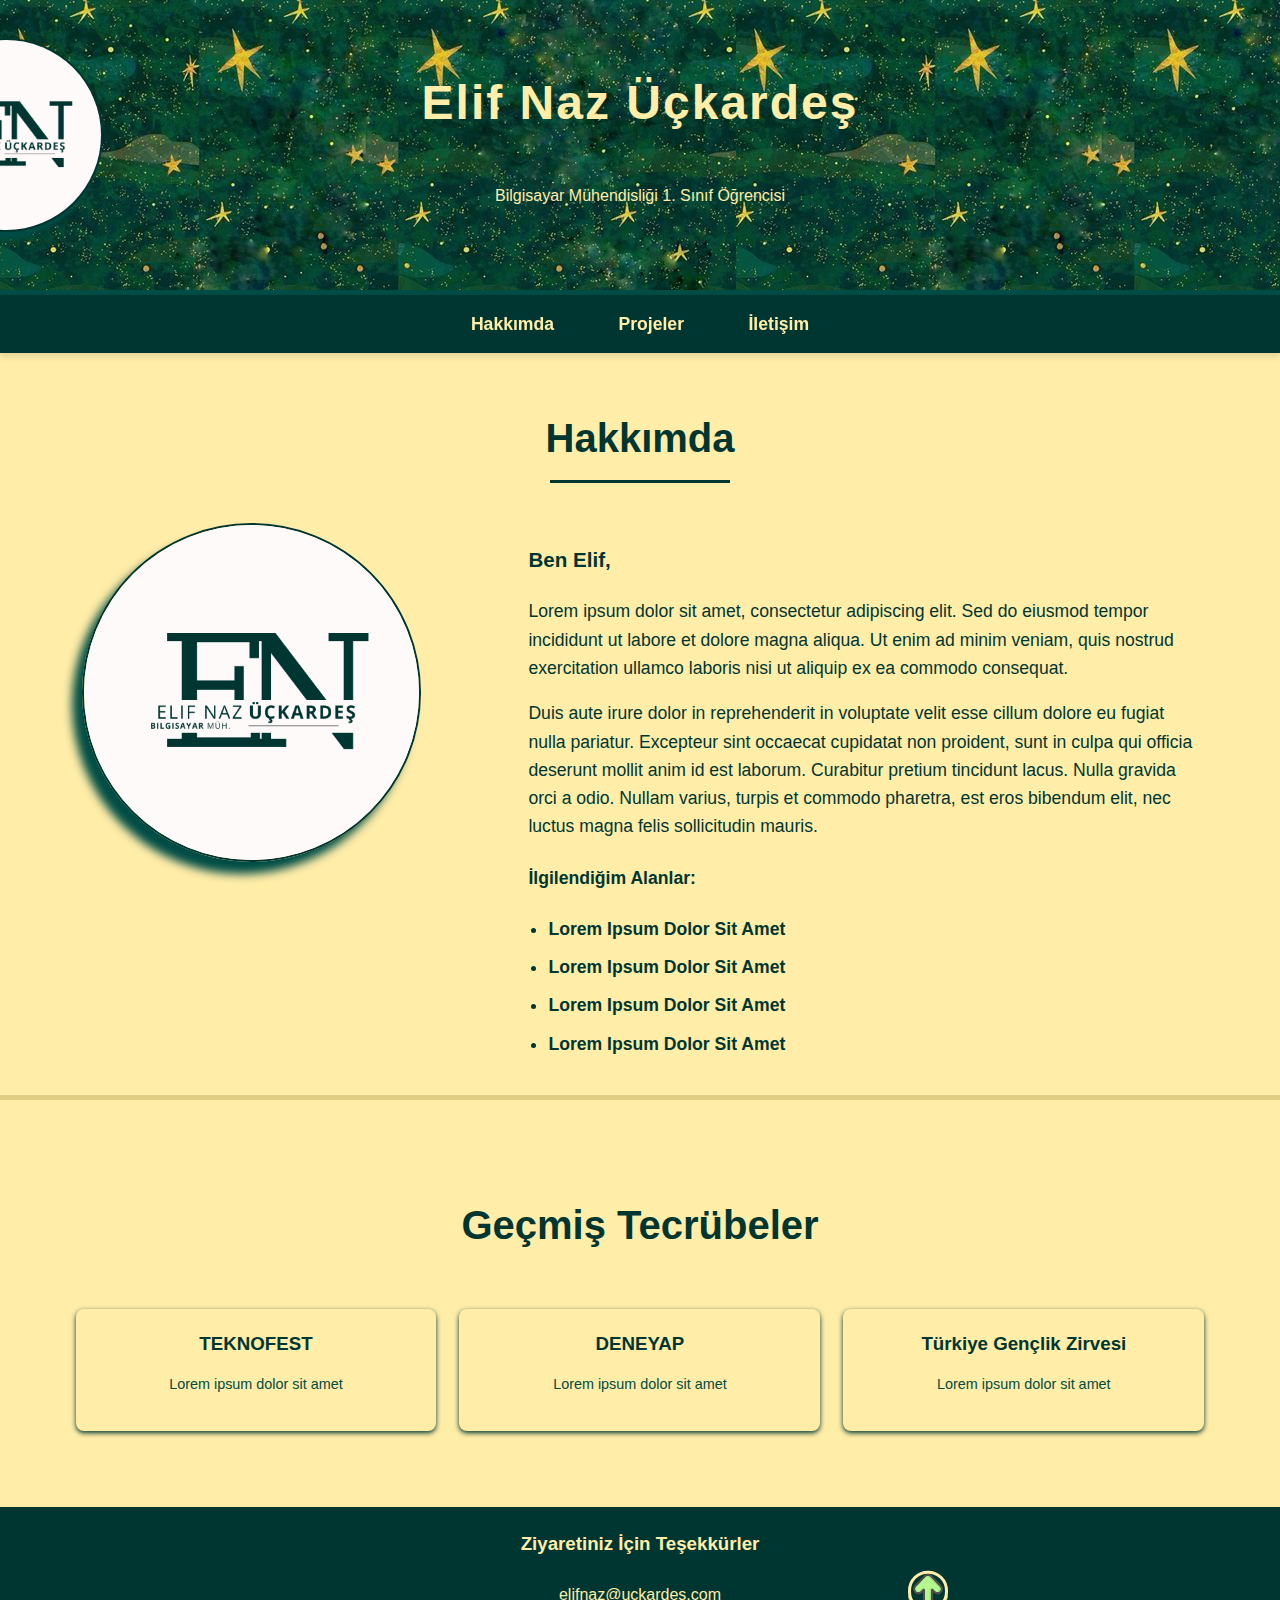
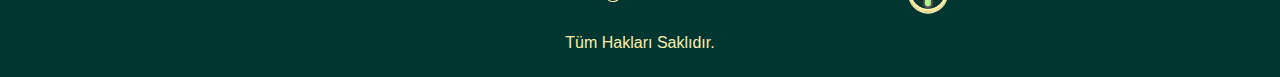
<file: index.html>
<!DOCTYPE html>
<html>
    
<head>
    <meta charset="UTF-8">
    <meta name="Elif Naz Üçkardeş" content="portfolyo sitesi örneği">
    <meta keywords="elif,naz,üçkardeş,portfolyo,site,şablon">
    <title>Elif Naz Üçkardeş</title>
    <link rel="stylesheet" type="text/css" href="css.css">
</head>

<body>

    <header class="ust-bolum">
        <div class="kutu">
             <div id="bas">
        <span>
            <h1>Elif Naz Üçkardeş</h1>
            </span>
            <span id="bas-logo">
            <img src="resim/örnek_logo.png" alt="Logo">

            </span>
             </div>
             <br>
            <p>Bilgisayar Mühendisliği 1. Sınıf Öğrencisi</p>
        </div>
    </header>


    <nav class="ana-menu">
        <div class="kutu">
            <ul>
                <li><a href="index.html">Hakkımda</a></li>
                <li><a href="projeler.html">Projeler</a></li>
                <li><a href="iletisim.html">İletişim</a></li>
            </ul>
            <div class="sifirlama"></div>
        </div>
    </nav>

    <section id="hakkimda">
        <div class="kutu">
            <header class="bolum-basligi">
                <h2>Hakkımda</h2>
                <hr class="ayirici">
            </header>
            
            <div class="hakkimda">
                <figure class="logo">
                    <img src="resim/örnek_logo.png" alt="Logo">
                </figure>
                
                <article class="tanitim">
                    <h3>Ben Elif,</h3>
                    <p>Lorem ipsum dolor sit amet, consectetur adipiscing elit. Sed do eiusmod tempor incididunt ut labore et dolore magna aliqua. Ut enim ad minim veniam, quis nostrud exercitation ullamco laboris nisi ut aliquip ex ea commodo consequat.</p>
                    <p>Duis aute irure dolor in reprehenderit in voluptate velit esse cillum dolore eu fugiat nulla pariatur. Excepteur sint occaecat cupidatat non proident, sunt in culpa qui officia deserunt mollit anim id est laborum. Curabitur pretium tincidunt lacus. Nulla gravida orci a odio. Nullam varius, turpis et commodo pharetra, est eros bibendum elit, nec luctus magna felis sollicitudin mauris.</p>
                    
                    <div class="uzmanlik">
                        <h4>İlgilendiğim Alanlar:</h4>
                        <ul>
                            <li>Lorem Ipsum Dolor Sit Amet</li>
                            <li>Lorem Ipsum Dolor Sit Amet</li>
                            <li>Lorem Ipsum Dolor Sit Amet</li>
                            <li>Lorem Ipsum Dolor Sit Amet</li>
                        </ul>
                    </div>
                </article>
                
                <div class="sifirlama"></div>
            </div>
        </div>
    </section>

     <div id="ayri"></div>

    <section class="ayri-bolum">
        <div class="kutu">
            <header class="bolum-basligi">
                <h2>Geçmiş Tecrübeler</h2>
            </header>

            <div class="projeler">

                    <figure class="proje">
                        <figcaption>
                            <h3>TEKNOFEST</h3>
                            <p>Lorem ipsum dolor sit amet</p>
                        </figcaption>
                    </figure>

                    <figure class="proje">
                        <figcaption>
                            <h3>DENEYAP</h3>
                            <p>Lorem ipsum dolor sit amet</p>
                        </figcaption>
                    </figure>

                    <figure class="proje">
                        <figcaption>
                            <h3>Türkiye Gençlik Zirvesi</h3>
                            <p>Lorem ipsum dolor sit amet</p>
                        </figcaption>
                    </figure>

                <div class="sifirlama"></div>

            </div>
        </div>
    </section>

    <footer>
       <div class="kutu">
            <h3>Ziyaretiniz İçin Teşekkürler</h3>
        <div id="ilk">
        <span>
            <p>elifnaz@uckardes.com</p>
            </span>
            <span id="donus">
        <a href="#">
            <img src="resim/arrow-up.png" alt="Başa Dönüş">
        </a>
       </span>
       </div>
            <p>Tüm Hakları Saklıdır.</p>
        </div>
    </footer>

</body>

</html>
</file>
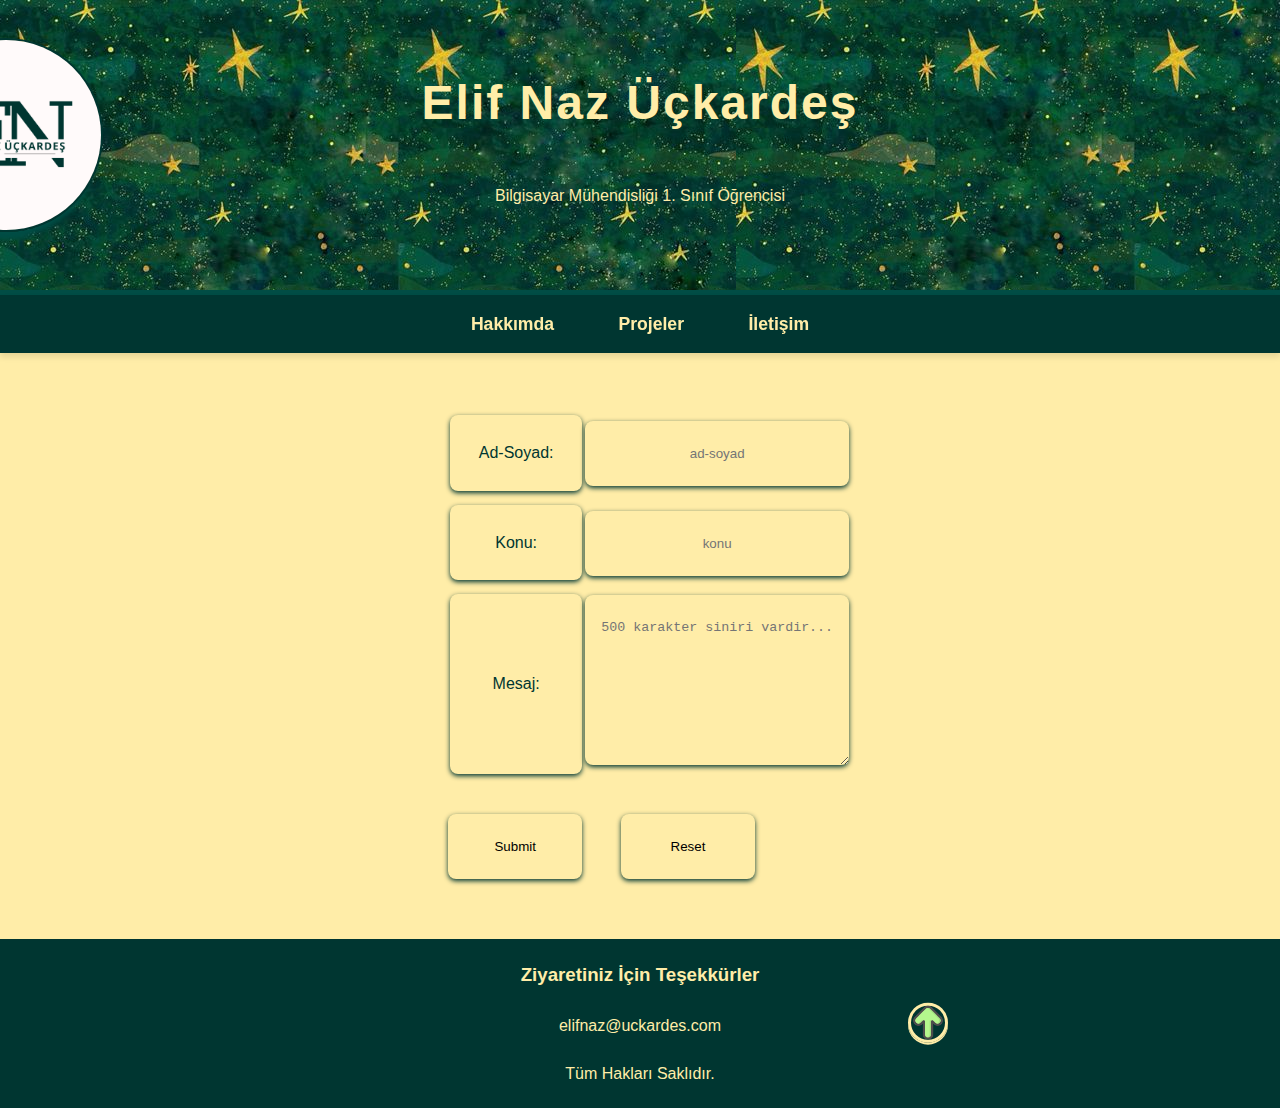
<file: iletisim.html>
<!DOCTYPE html>
<html>
    
<head>
    <meta charset="UTF-8">
    <meta name="Elif Naz Üçkardeş" content="portfolyo sitesi örneği">
    <meta keywords="elif,naz,üçkardeş,portfolyo,site,şablon">
    <title>Elif Naz Üçkardeş</title>
    <link rel="stylesheet" type="text/css" href="css.css">
</head>

<body>

    <header class="ust-bolum">
        <div class="kutu">
             <div id="bas">
        <span>
            <h1>Elif Naz Üçkardeş</h1>
            </span>
            <span id="bas-logo">
            <img src="resim/örnek_logo.png" alt="Logo">

            </span>
             </div>
             <br>
            <p>Bilgisayar Mühendisliği 1. Sınıf Öğrencisi</p>
        </div>
    </header>


    <nav class="ana-menu">
        <div class="kutu">
            <ul>
                <li><a href="index.html">Hakkımda</a></li>
                <li><a href="projeler.html">Projeler</a></li>
                <li><a href="iletisim.html">İletişim</a></li>
            </ul>
            <div class="sifirlama"></div>
        </div>
    </nav>

    <section>

        <form name="iletisim" action="#" method="get"> <!--form gönderimi kontrolü icin gette biraktim. Şimdilik herhangi bir dosyaya göndermiyor-->
            <table class="tablo1">
                <tr>
                    <td class="form-yazi">Ad-Soyad:</td>
                    <td  rowspan="2">
                        <input class="form-cevap" type="text" name="isim" placeholder="ad-soyad" maxlength="30" size="30" required>
                    </td>
                </tr>

                <tr></tr><tr></tr><tr></tr><tr></tr><tr></tr><tr></tr> <!--satir arasi bosluk icin-->

                <tr>
                    <td class="form-yazi">Konu:</td>
                    <td rowspan="2">
                        <input class="form-cevap" type="text" name="konu" size="30" placeholder="konu" required>
                    </td>
                </tr>

                <tr></tr><tr></tr><tr></tr><tr></tr><tr></tr><tr></tr> <!--satir arasi bosluk icin-->

                <tr>
                    <td class="form-yazi">Mesaj:</td>
                    <td>
                        <textarea class="form-cevap" name="mesaj" rows="8" cols="30" maxlength="500" placeholder="500 karakter siniri vardir..." required></textarea>
                    </td>
                </tr>

                <tr></tr><tr></tr><tr></tr><tr></tr><tr></tr><tr></tr> <!--satir arasi bosluk icin-->

            </table>

            <br>

           <span> <!--hizalama icin-->
            <input  class="buton1" type="submit" name="submit">

           <input  class="buton2" type="reset" name="reset">
        </span>

        </form>

    </section>


        <footer>
       <div class="kutu">
            <h3>Ziyaretiniz İçin Teşekkürler</h3>
        <div id="ilk">
        <span>
            <p>elifnaz@uckardes.com</p>
            </span>
            <span id="donus">
        <a href="#">
            <img src="resim/arrow-up.png" alt="Başa Dönüş">
        </a>
       </span>
       </div>
            <p>Tüm Hakları Saklıdır.</p>
        </div>
    </footer>

</body>

</html>
</file>
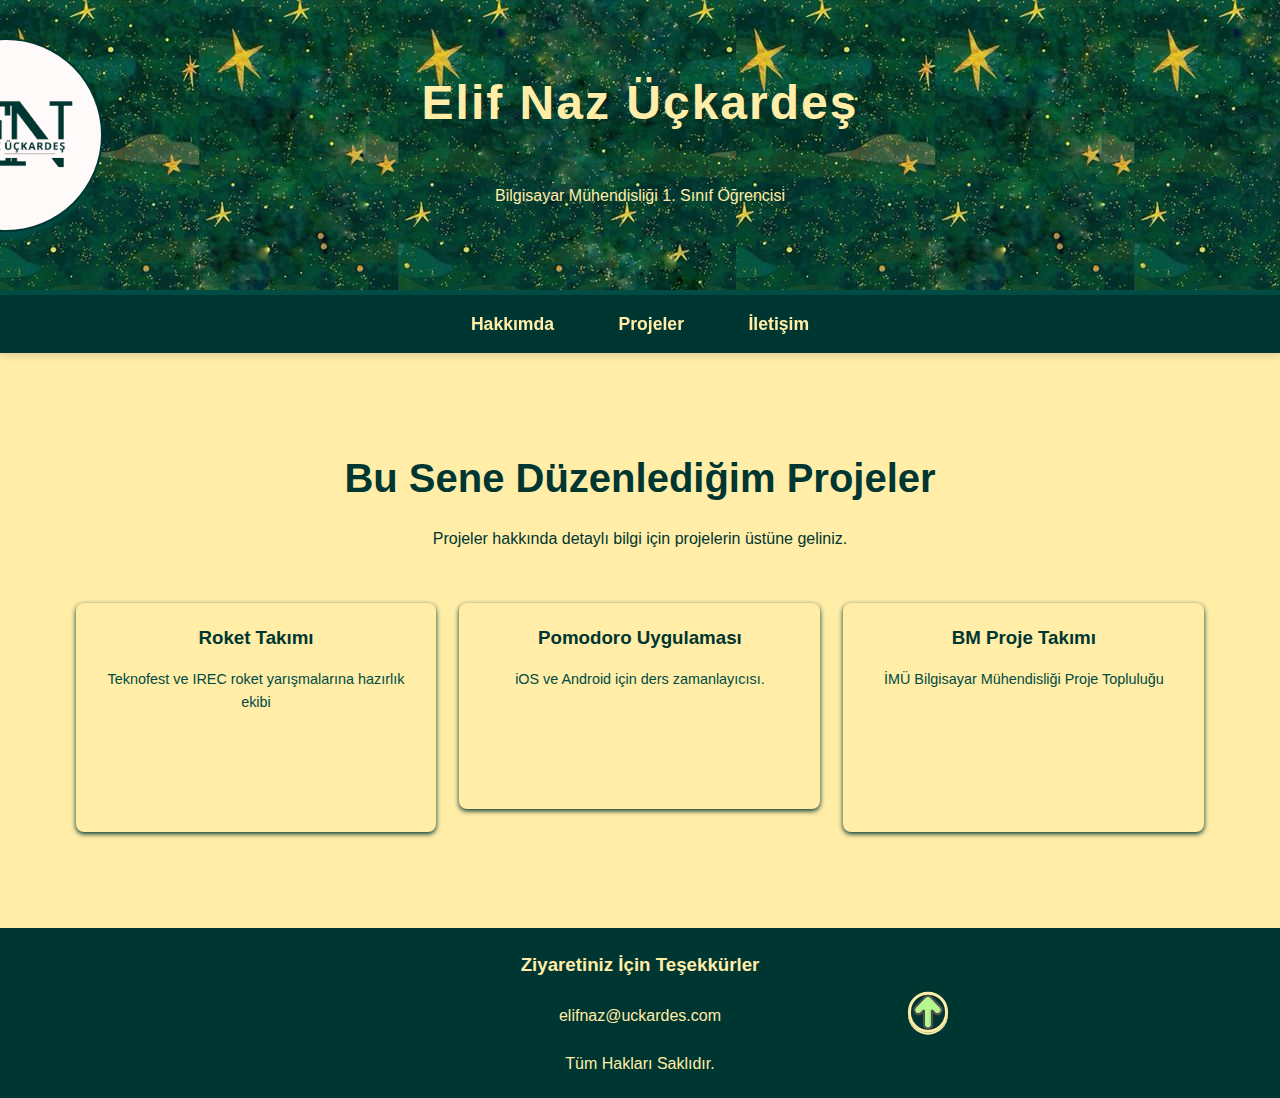
<file: projeler.html>
<!DOCTYPE html>
<html>
    
<head>
    <meta charset="UTF-8">
    <meta name="Elif Naz Üçkardeş" content="portfolyo sitesi örneği">
    <meta keywords="elif,naz,üçkardeş,portfolyo,site,şablon">
    <title>Elif Naz Üçkardeş</title>
    <link rel="stylesheet" type="text/css" href="css.css">

    <style>
        .bolum-basligi{
            text-align: center;
            z-index: -1;
            /*float: right;*/
        }

       .projeler{

            padding: 50px 10;
        }

       .proje #gizli{
        color: #ffeda8;
       }

        .proje:hover{
            margin-top: -15%;
            padding: 5%;
            width: 20%;
            height: 15%;
            z-index: 1;
        }
        .proje:hover #gizli{
            color:#003631;
        }

        section{
            height: 450px;
        }

    </style>
</head>

<body>

   <header class="ust-bolum">
        <div class="kutu">
             <div id="bas">
        <span>
            <h1>Elif Naz Üçkardeş</h1>
            </span>
            <span id="bas-logo">
            <img src="resim/örnek_logo.png" alt="Logo">

            </span>
             </div>
             <br>
            <p>Bilgisayar Mühendisliği 1. Sınıf Öğrencisi</p>
        </div>
    </header>


    <nav class="ana-menu">
        <div class="kutu">
            <ul>
                <li><a href="index.html">Hakkımda</a></li>
                <li><a href="projeler.html">Projeler</a></li>
                <li><a href="iletisim.html">İletişim</a></li>
            </ul>
            <div class="sifirlama"></div>
        </div>
    </nav>

   <section class="ayri-bolum">
        <div class="kutu">


            <div class="projeler">
                
                <header class="bolum-basligi">
                <h2>Bu Sene Düzenlediğim Projeler</h2>
                <p>Projeler hakkında detaylı bilgi için projelerin üstüne geliniz.</p> 
            </header>
           

                    <figure id="proje" class="proje">
                        <figcaption>
                            <h3>Roket Takımı</h3>
                            <p>Teknofest ve IREC roket yarışmalarına hazırlık ekibi</p>
                            <p id="gizli">IREC'i kendine hedef olarak belirlemiş, Teknofest ve kendi yaptıkları model roket yarışmaları ile kendilerini geliştiren vizyoner bir roket takımı.</p>
                        </figcaption>
                    </figure>

                    <figure id="proje" class="proje">
                        <figcaption>
                            <h3>Pomodoro Uygulaması</h3>
                            <p>iOS ve Android için ders zamanlayıcısı.</p>
                            <p id="gizli">Çalışma sürelerinizi takip edebileceğiniz ve arkadaşlarınızla yarışıp motivasyon arttırabileceğiniz bir ders zamanlayıcısı.</p>

                        </figcaption>
                    </figure>

                    <figure id="proje" class="proje">
                        <figcaption>
                            <h3>BM Proje Takımı</h3>
                            <p>İMÜ Bilgisayar Mühendisliği Proje Topluluğu</p>
                            <p id="gizli">İMÜ bilgisayar mühendisliği öğrencilerinden oluşan bir inovasyon topluluğu. Topluluğun ana hedefi herkesin kendini mümkün olduğunca geliştirmesi.</p>

                        </figcaption>
                    </figure>

                <div class="sifirlama"></div>

            </div>
        </div>
    </section>


        <footer>
       <div class="kutu">
            <h3>Ziyaretiniz İçin Teşekkürler</h3>
        <div id="ilk">
        <span>
            <p>elifnaz@uckardes.com</p>
            </span>
            <span id="donus">
        <a href="#">
            <img src="resim/arrow-up.png" alt="Başa Dönüş">
        </a>
       </span>
       </div>
            <p>Tüm Hakları Saklıdır.</p>
        </div>
    </footer>

</body>

</html>
</file>
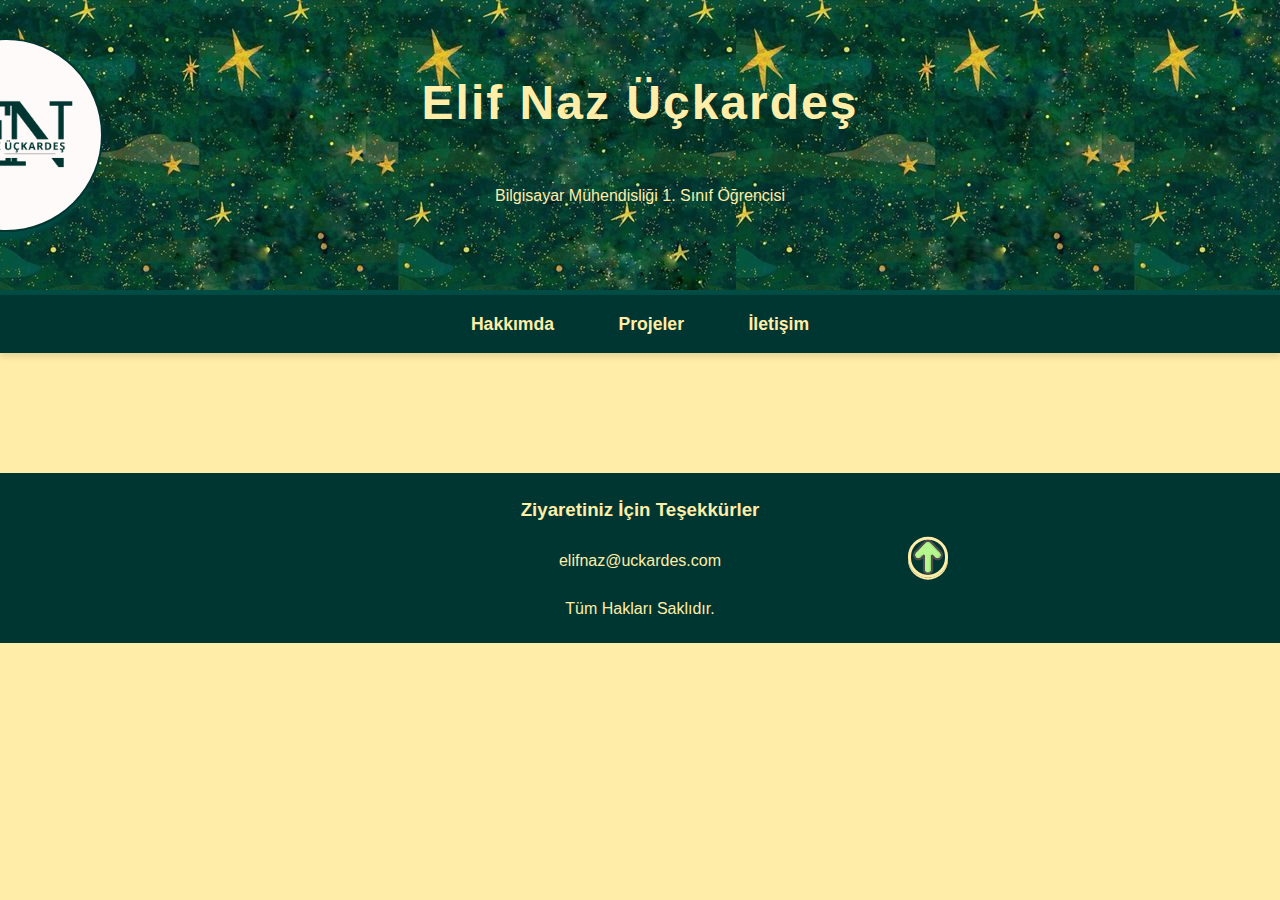
<file: sablon.html>
<!DOCTYPE html>
<html>
    
<head>
    <meta charset="UTF-8">
    <meta name="Elif Naz Üçkardeş" content="portfolyo sitesi örneği">
    <meta keywords="elif,naz,üçkardeş,portfolyo,site,şablon">
    <title>Elif Naz Üçkardeş</title>
    <link rel="stylesheet" type="text/css" href="css.css">
</head>

<body>

    <header class="ust-bolum">
        <div class="kutu">
             <div id="bas">
        <span>
            <h1>Elif Naz Üçkardeş</h1>
            </span>
            <span id="bas-logo">
            <img src="resim/örnek_logo.png" alt="Logo">

            </span>
             </div>
             <br>
            <p>Bilgisayar Mühendisliği 1. Sınıf Öğrencisi</p>
        </div>
    </header>

    <nav class="ana-menu">
        <div class="kutu">
            <ul>
                <li><a href="index.html">Hakkımda</a></li>
                <li><a href="projeler.html">Projeler</a></li>
                <li><a href="iletisim.html">İletişim</a></li>
            </ul>
            <div class="sifirlama"></div>
        </div>
    </nav>

    <section>
        
    </section>


      <footer>
       <div class="kutu">
            <h3>Ziyaretiniz İçin Teşekkürler</h3>
        <div id="ilk">
        <span>
            <p>elifnaz@uckardes.com</p>
            </span>
            <span id="donus">
        <a href="#">
            <img src="resim/arrow-up.png" alt="Başa Dönüş">
        </a>
       </span>
       </div>
            <p>Tüm Hakları Saklıdır.</p>
        </div>
    </footer>

</body>

</html>
</file>
<file: css.css>
body {
    margin: 0;
    padding: 0;
    font-family: "Gill Sans", "Gill Sans MT", Helvetica, Arial, sans-serif;
    color: #003631;
    line-height: 1.6;
    background-color: #ffeda8;
}

a {
    text-decoration: none;
    color: inherit;
    transition: all 0.3s ease;
}

.kutu {
    width: 90%;
    max-width: 1200px;
    margin: 0 auto;
}

.sifirlama {
    clear: both; /* float temizlemek icin*/
}





#bas{
    position: relative;
    display: flex;
    text-align: center;
    justify-content:center ;
    gap: 10px;
    
}
#bas h1{
    margin: 0;
}

#bas-logo{
    position: absolute;
    left: -20%;
    top: -35%;

    width: 35%;
    margin: 0;
    padding-right: 5%;
    box-sizing: border-box;
}
#bas-logo img{
    width: 55%;
    border-radius: 100%;
    box-shadow:-4px 8px 5px #014d45;
    border: 2px solid #003631;
}




form{
margin: auto 35%;
text-align: left;
}

.form-yazi{
    padding: 25px 10px;
    width: 35%;
    height: 10%;
    text-align: center;

    background-color: #ffeda8;
    box-shadow: 0 2px 5px #003631;

    border-color: #003631;
    border-radius: 8px;

    overflow: hidden;
    transition: transform 0.2s, box-shadow 0.2s;
}


.form-cevap{
    padding: 25px 10px;
    width: 100%;
    height: 10%;
    text-align: center;

    background-color: #ffeda8;
    box-shadow: 0 2px 5px #003631;

    border-style: none;
    border-radius: 8px;

    overflow: hidden;
    transition: transform 0.2s, box-shadow 0.2s;
}


.buton1{
    margin: auto 10%;
    padding: 25px 10px;
    width: 60%;
    height: 10%;
    text-align: center;
    float: left;

    background-color: #ffeda8;
    box-shadow: 0 2px 5px #003631;

    border-style: none;
    border-radius: 8px;

    overflow: hidden;
    transition: transform 0.2s, box-shadow 0.2s;
}

.buton2{
    margin: auto 10%;
    padding: 25px 10px;
    width: 60%;
    height: 10%;
    text-align: center;
    margin-left: 0;

    background-color: #ffeda8;
    box-shadow: 0 2px 5px #003631;

    border-style: none;
    border-radius: 8px;

    overflow: hidden;
    transition: transform 0.2s, box-shadow 0.2s;
}

form span{
    position: relative;
    right: 10%;
    display: flex;
    gap: 0px;
}






.ust-bolum {
    background-color: #003631;
    background-image: url(resim/background.jpeg);
    color: #ffeda8;
    padding: 65px 0;
    text-align: center;
    border-bottom: 5px solid #014d45;
}


.ust-bolum h1 {
    font-size: 3em;
    margin: 0;
    letter-spacing: 2px;
}

.ana-menu {
    background-color: #003631;
    position: sticky;
    top: 0;
    z-index: 1000;
    box-shadow: 0 4px 6px rgba(0,0,0,0.1);
}

.ana-menu ul {
    list-style: none;
    margin: 0;
    padding: 0;
    text-align: center;
}

.ana-menu li {
    display: inline-block;
}

.ana-menu a {
    display: block;
    padding: 15px 30px;
    color: #ffeda8;
    font-weight: bold;
    font-size: 1.1em;
}

.ana-menu a:hover {
    background-color: #D9F7D1;
    color: #003631;
}







section {
    padding: 60px 0;
}

#hakkimda {
    background-color: #ffeda8;
    padding: 20px;
}

.ayri-bolum {
    background-color: #ffeda8;
    border-top: 5x solid #EADFF7;
    border-bottom: 5px solid #ffeda8;
}

.bolum-basligi {
    text-align: center;
    margin-bottom: 40px;
}


.bolum-basligi h2 {
    font-size: 2.5em;
    color: #003631;
    margin-bottom: 10px;
}

.ayirici {
    width: 180px;
    height: 3px;
    background-color: #003631;
    border: none;
    margin: 0 auto;
}

#ayri{
    background-color: #e0ce83;
    height: 5px;
}









.logo {
    float: left;
    width: 35%;
    margin: 0;
    padding-right: 5%;
    box-sizing: border-box;
}

.logo img {
    width: 100%;
    border-radius: 100%;
    box-shadow: -10px 12px 10px #014d45;
    border: 2px solid #003631;
    
}

.tanitim {
    float: right;
    width: 60%;
    font-size: 1.1em;
}

.uzmanlik ul {
    margin-top: 20px;
    padding-left: 20px;
}

.uzmanlik li {
    margin-bottom: 10px;
    color: #003631;
    font-weight: bold;
}






.projeler {
    margin-top: 20px;
}

.proje {
    display: block;
    float: left;
    width: 31.33%; 
    margin: 1%;
    text-decoration: none;

    background-color: #ffeda8;
    box-shadow: 0 2px 5px #003631;

    border-color: #003631;
    border-radius: 8px;

    overflow: hidden;
    transition: transform 0.2s, box-shadow 0.2s;    
}

.proje:hover{
    transform: translateY(-5px);
    box-shadow: 0 10px 20px #003631; 
}

.proje figcaption {
    padding: 20px;
    text-align: center;
}

.proje h3 {
    margin: 0 0 10px 0;
    color: #003631;
}

.proje p {
    color: #004b43;
    font-size: 0.9em;
}



.yan{
    left: 70%;
}










footer{
    background-color: #003631;
    color: #ffeda8;
    text-align: center;
    padding: 10px 0;
    line-height: 1em;
    
}

footer h3 {
    color: #ffeda8;
}
#ilk{
    position: relative;
    display: flex;
    text-align: center;
    justify-content:center ;
    gap: 10px;
    
}
#ilk h3{
    margin: 0;
}

#donus{
    position: absolute;
    right: 5%;
    top: 10%;
    transform: translateY(-10%);

    width: 35%;
    margin: 0;
    padding-right: 5%;
    box-sizing: border-box;
}
a img{
    width: 10%;
    border-radius: 100%;
    box-shadow: 0px 2px 0px #ffeda8;
    border: 3px solid #ffeda8;
}
</file>
